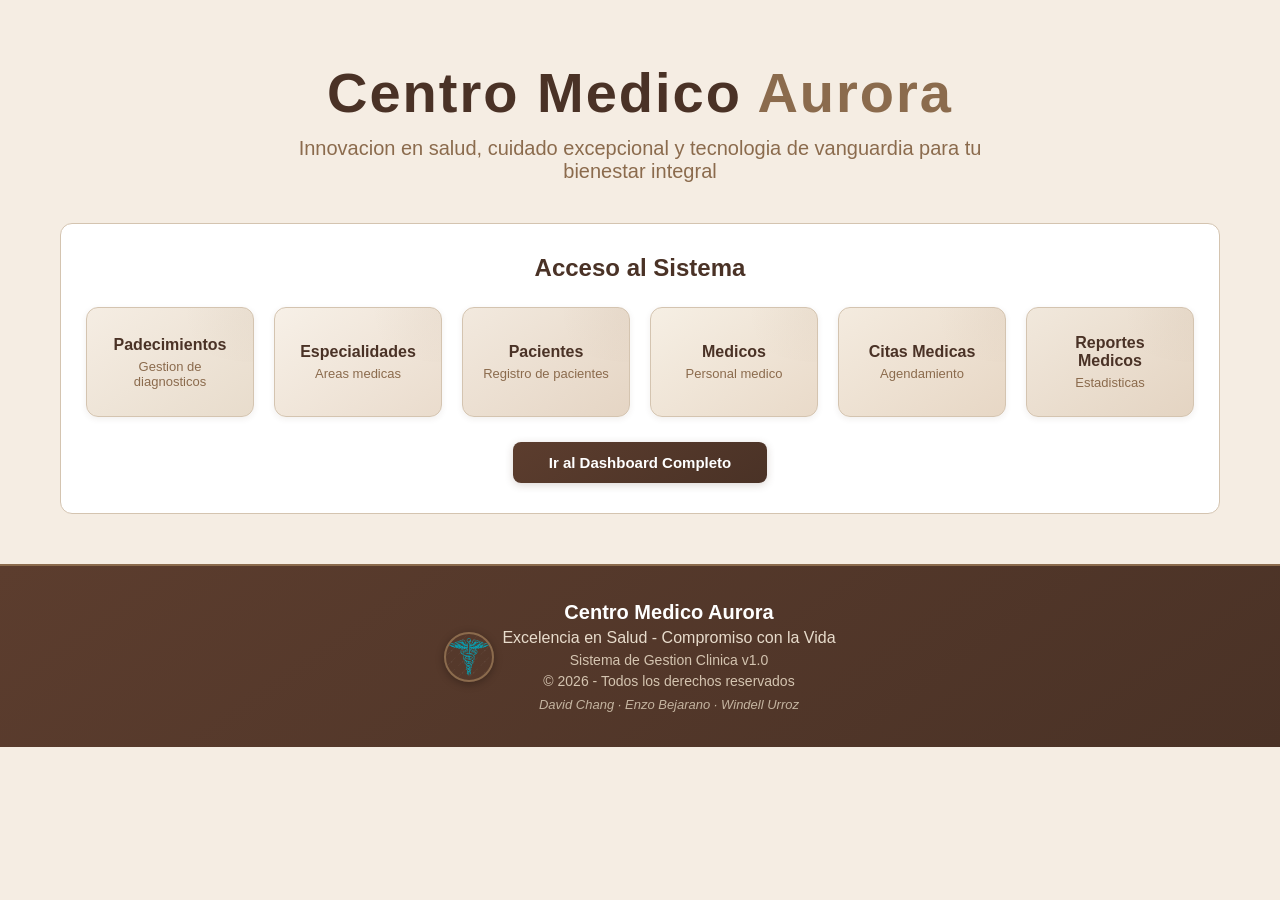
<file: FrontEnd/index.html>
<!--
Desarrollo de Software
Sistema de gestión de una clínica medica

Integrantes:
-David Chang
-Enzo Bejarano
-Windell Urroz

-La clase se encarga de la estructura del login
-->
<!DOCTYPE html>
<html lang = "es">
<head>
    <meta charset = "UTF-8" />
    <meta name = "viewport" content = "width = device-width, initial-scale = 1.0" />
    <title>Centro Medico Aurora</title>
    <link rel = "stylesheet" href = "css/estilos.css" />
    <link rel = "stylesheet" href = "css/index.css" />
</head>
<body>

    <!--Se crea el contenedor principal, junto al nombre y descripcion de la clinica-->
    <div class = "contenedor-principal">
        <div class = "titulo-central">
            <h1 class = "titulo-grande">Centro Medico <span>Aurora</span></h1>
            <p class = "slogan">Innovacion en salud, cuidado excepcional y tecnologia de vanguardia para tu bienestar integral</p>
        </div>

        <!--Se crea el contenedor de acceso al sistema-->
        <div class = "acceso-modulos">
            <h2>Acceso al Sistema</h2>
            <div class = "grid-modulos">
                <div class = "tarjeta-modulo" id = "card-padecimiento">
                    <h3>Padecimientos</h3>
                    <p>Gestion de diagnosticos</p>
                </div>
                <div class = "tarjeta-modulo" id = "card-especialidad">
                    <h3>Especialidades</h3>
                    <p>Areas medicas</p>
                </div>
                <div class = "tarjeta-modulo" id = "card-paciente">
                    <h3>Pacientes</h3>
                    <p>Registro de pacientes</p>
                </div>
                <div class = "tarjeta-modulo" id = "card-medico">
                    <h3>Medicos</h3>
                    <p>Personal medico</p>
                </div>
                <div class = "tarjeta-modulo" id = "card-citas">
                    <h3>Citas Medicas</h3>
                    <p>Agendamiento</p>
                </div>
                <div class = "tarjeta-modulo" id = "card-reportes">
                    <h3>Reportes Medicos</h3>
                    <p>Estadisticas</p>
                </div>
            </div>

            <!--Se crea el boton para entrar al sistema-->
            <div class = "boton-acceso">
                <button id = "btn-dashboard">Ir al Dashboard Completo</button>
            </div>
        </div>
    </div>

    <!--Se crea el footer-->
    <footer class = "footer">
        <div class = "footer-contenido">
            <img src = "img/clinica1.png" alt = "Centro Medico Aurora" class = "footer-imagen" />
            <div class = "footer-texto">
                <p class = "footer-titulo">Centro Medico Aurora</p>
                <p class = "footer-descripcion">Excelencia en Salud - Compromiso con la Vida</p>
                <p class = "footer-secundario">Sistema de Gestion Clinica v1.0</p>
                <p class = "footer-secundario">&copy; 2026 - Todos los derechos reservados</p>
                <p class = "footer-integrantes">David Chang · Enzo Bejarano · Windell Urroz</p>
            </div>
        </div>
    </footer>

    <!--Se hace el llamado de la cargaS-->
    <script src = "js/index.js"></script>

</body>
</html>
</file>
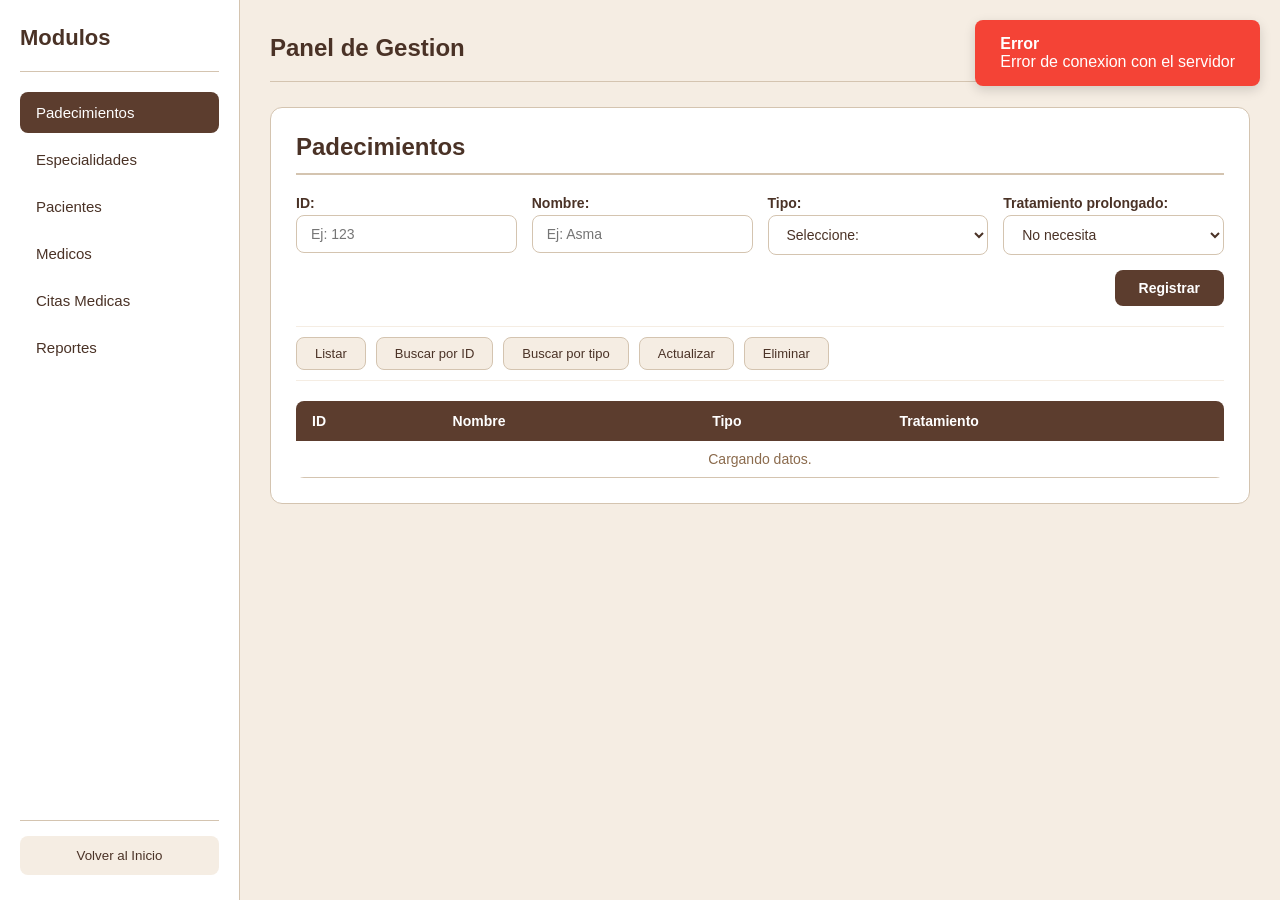
<file: FrontEnd/dashboard.html>
<!--
Desarrollo de Software
Sistema de gestión de una clínica medica

Integrantes:
-David Chang
-Enzo Bejarano
-Windell Urroz

-La clase se encarga de la estructura del menu y del dashboard
-->
<!DOCTYPE html>
<html lang = "es">
<head>
    <meta charset = "UTF-8" />
    <meta name = "viewport" content = "width = device-width, initial-scale = 1.0" />
    <title>Dashboard - Centro Medico Aurora</title>
    <link rel = "stylesheet" href = "css/estilos.css" />
    <link rel = "stylesheet" href = "css/dashboard.css" />
</head>
<body>

    <!--Se crea el panel del menu lateral-->
    <div class = "dashboard-layout">
        <aside class = "sidebar">
            <div class = "sidebar-logo">
                <span>Modulos</span>
            </div>

            <!--Se crean los botones de cada modulo, y para volver al inicio-->
            <nav class = "sidebar-nav">
                <button class = "sidebar-btn active" data-modulo = "padecimiento">Padecimientos</button>
                <button class = "sidebar-btn" data-modulo = "especialidad">Especialidades</button>
                <button class = "sidebar-btn" data-modulo = "paciente">Pacientes</button>
                <button class = "sidebar-btn" data-modulo = "medico">Medicos</button>
                <button class = "sidebar-btn" data-modulo = "citas">Citas Medicas</button>
                <button class = "sidebar-btn" data-modulo = "reportes">Reportes</button>
            </nav>
            <div class = "sidebar-footer">
                <button id = "btn-volver-inicio">Volver al Inicio</button>
            </div>
        </aside>

        <!--Se crea un pequeño panel que indica que es el administrador-->
        <main class = "contenido-dashboard">
            <header class = "dashboard-header">
                <h2>Panel de Gestion</h2>
                <div class = "user-badge">Administrador</div>
            </header>

            <section id = "vista-modulo">
                <div class = "modulo-wrapper">
                    <div class="modulo-header">
                        <h2>Cargando modulo.</h2>
                    </div>
                    <p style = "color:#8B6B4D;">Seleccione una opcion del menu lateral:</p>
                </div>
            </section>

        </main>
    </div>

    <!--Se hacen los llamados en el order de carga-->
    <script src = "js/api.js"></script>
    <script src = "js/app.js"></script>
    <script src = "js/modules/padecimiento.js"></script>
    <script src = "js/modules/especialidad.js"></script>
    <script src = "js/modules/paciente.js"></script>
    <script src = "js/modules/medico.js"></script>
    <script src = "js/modules/citas.js"></script>
    <script src = "js/modules/reportes.js"></script>
    <script src = "js/dashboard.js"></script>
</body>
</html>
</file>
<file: FrontEnd/css/estilos.css>
/*
Desarrollo de Software
Sistema de gestión de una clínica medica

Integrantes:
-David Chang
-Enzo Bejarano
-Windell Urroz

-La clase se encarga de los estilos y colores que son compartidos
*/

/*Estilos de los botones, y espacios de información*/
*{
    margin: 0;
    padding: 0;
    box-sizing: border-box;
}

body{
    font-family: 'Segoe UI', Tahoma, Geneva, Verdana, sans-serif;
    background-color: #F5EDE3;
    color: #4A3226;
}

.modulo-wrapper{
    background-color: #FFFFFF;
    padding: 25px;
    border-radius: 12px;
    border: 1px solid #D4C4B0;
    margin-bottom: 20px;
}

.modulo-header{
    border-bottom: 2px solid #D4C4B0;
    padding-bottom: 12px;
    margin-bottom: 20px;
}

.modulo-header h2{
    font-size: 24px;
    color: #4A3226;
    font-weight: 700;
}

.formulario{
    margin-bottom: 20px;
}

.form-grid{
    display: grid;
    grid-template-columns: repeat(auto-fit, minmax(200px, 1fr));
    gap: 15px;
    margin-bottom: 15px;
}

.campo{
    display: flex;
    flex-direction: column;
    gap: 4px;
}

.campo label{
    font-weight: 600;
    font-size: 14px;
    color: #4A3226;
}

.campo input,
.campo select,
.campo textarea{
    padding: 10px 14px;
    border: 1px solid #D4C4B0;
    border-radius: 8px;
    font-family: inherit;
    font-size: 14px;
    background-color: #FFFFFF;
    color: #4A3226;
}

.campo input:focus,
.campo select:focus,
.campo textarea:focus{
    outline: none;
    border-color: #8B6B4D;
    box-shadow: 0 0 0 3px rgba(139, 107, 77, 0.1);
}

.campo textarea{
    resize: vertical;
    min-height: 60px;
}

.form-acciones{
    display: flex;
    gap: 10px;
    justify-content: flex-end;
    margin-top: 10px;
}

.btn-guardar{
    padding: 10px 24px;
    border: none;
    border-radius: 8px;
    background-color: #5C3D2E;
    color: #FFFFFF;
    font-weight: 600;
    cursor: pointer;
    font-family: inherit;
    font-size: 14px;
    transition: background-color 0.3s;
}

.btn-guardar:hover{
    background-color: #3D261A;
}

.cantidad-selector{
    display: inline-flex;
    align-items: center;
    border: 1px solid #D4C4B0;
    border-radius: 8px;
    overflow: hidden;
    background-color: #FFFFFF;
}

.cantidad-selector .btn-cantidad{
    background: #F5EDE3;
    border: none;
    padding: 6px 14px;
    font-size: 16px;
    cursor: pointer;
    font-weight: 600;
    color: #4A3226;
    transition: background-color 0.2s;
}

.cantidad-selector .btn-cantidad:hover{
    background: #E8DCCC;
}

.cantidad-selector input{
    width: 50px;
    text-align: center;
    border: none;
    font-size: 16px;
    padding: 6px 0;
    background-color: #FFFFFF;
    color: #4A3226;
    font-weight: 600;
}

.cantidad-selector input::-webkit-outer-spin-button,
.cantidad-selector input::-webkit-inner-spin-button{
    -webkit-appearance: none;
    margin: 0;
}

.cantidad-selector input[type="number"]{
    appearance: textfield;
}

.select-unidad{
    padding: 6px 12px;
    border: 1px solid #D4C4B0;
    border-radius: 8px;
    background-color: #FFFFFF;
    color: #4A3226;
    font-family: inherit;
    font-size: 14px;
}

.botones-endpoint{
    display: flex;
    gap: 10px;
    flex-wrap: wrap;
    margin-bottom: 20px;
    padding: 10px 0;
    border-top: 1px solid #F5EDE3;
    border-bottom: 1px solid #F5EDE3;
}

.btn-endpoint{
    padding: 8px 18px;
    border: 1px solid #D4C4B0;
    background-color: #F5EDE3;
    color: #4A3226;
    border-radius: 8px;
    font-weight: 500;
    cursor: pointer;
    font-family: inherit;
    font-size: 13px;
    transition: all 0.3s;
}

.btn-endpoint:hover{
    background-color: #E8DCCC;
    border-color: #8B6B4D;
}

/*Diseño y estructura de las tablas*/
.tabla-wrapper{
    overflow-x: auto;
    margin-top: 15px;
}

.tabla-datos{
    width: 100%;
    border-collapse: collapse;
    font-size: 14px;
    border-radius: 8px;
    overflow: hidden;
}

.tabla-datos thead th{
    background-color: #5C3D2E;
    color: #FFFFFF;
    padding: 12px 16px;
    text-align: left;
    font-weight: 600;
}

.tabla-datos tbody td{
    padding: 10px 16px;
    border-bottom: 1px solid #D4C4B0;
    color: #4A3226;
}

.tabla-datos tbody tr:nth-child(even){
    background-color: #F5EDE3;
}

.tabla-datos tbody tr:hover{
    background-color: #E8DCCC;
}

/*Fondos y posición*/
@media (max-width: 768px){
    .form-grid{
        grid-template-columns: 1fr;
    }

    .botones-endpoint{
        flex-direction: column;
    }

    .btn-endpoint{
        width: 100%;
        text-align: center;
    }

    .form-acciones{
        flex-direction: column;
    }

    .btn-guardar{
        width: 100%;
        text-align: center;
    }

    .modulo-wrapper{
        padding: 15px;
    }
}
</file>
<file: FrontEnd/css/index.css>
/*
Desarrollo de Software
Sistema de gestión de una clínica medica

Integrantes:
-David Chang
-Enzo Bejarano
-Windell Urroz

-La clase se encarga del estilo del index
*/
/*Da color y medidas al panel de acceso al sistema y al titulo*/
.contenedor-principal{
    max-width: 1200px;
    margin: 0 auto;
    padding: 30px 20px 30px 20px;
}

.titulo-central{
    text-align: center;
    padding: 30px 0 30px 0;
}

.titulo-grande{
    font-size: 56px;
    color: #4A3226;
    font-weight: 700;
    letter-spacing: 2px;
}

.titulo-grande span{
    color: #8B6B4D;
}

.titulo-central .slogan{
    font-size: 20px;
    color: #8B6B4D;
    margin-top: 12px;
    max-width: 700px;
    margin-left: auto;
    margin-right: auto;
}

.acceso-modulos{
    background-color: #FFFFFF;
    padding: 30px 25px;
    border-radius: 12px;
    border: 1px solid #D4C4B0;
    margin-top: 10px;
}

.acceso-modulos h2{
    text-align: center;
    color: #4A3226;
    margin-bottom: 25px;
    font-size: 24px;
}

.grid-modulos{
    display: grid;
    grid-template-columns: repeat(auto-fit, minmax(160px, 1fr));
    gap: 20px;
}

.tarjeta-modulo{
    padding: 25px 18px;
    border-radius: 12px;
    text-align: center;
    cursor: pointer;
    border: 1px solid #D4C4B0;
    transition: background-color 0.3s, transform 0.2s, box-shadow 0.3s;
    min-height: 110px;
    display: flex;
    flex-direction: column;
    justify-content: center;
    align-items: center;
    background: linear-gradient(145deg, #F5EDE3, #E8DCCC);
    box-shadow: 0 2px 6px rgba(74, 50, 38, 0.08);
    position: relative;
    overflow: hidden;
}

.tarjeta-modulo::before{
    content: '';
    position: absolute;
    top: -50%;
    right: -50%;
    width: 100%;
    height: 100%;
    background: radial-gradient(circle, rgba(139, 107, 77, 0.05) 0%, transparent 70%);
    border-radius: 50%;
    pointer-events: none;
}

.tarjeta-modulo:hover{
    background: linear-gradient(145deg, #E8DCCC, #DCC8B4);
    transform: translateY(-4px);
    box-shadow: 0 8px 20px rgba(74, 50, 38, 0.2);
    border-color: #8B6B4D;
}

.tarjeta-modulo h3{
    font-size: 16px;
    color: #4A3226;
    margin-bottom: 5px;
    font-weight: 600;
    position: relative;
    z-index: 1;
}

.tarjeta-modulo p{
    font-size: 13px;
    color: #8B6B4D;
    margin: 0;
    position: relative;
    z-index: 1;
}

.tarjeta-modulo:nth-child(1){
    background: linear-gradient(145deg, #F5EDE3, #E8DCCC);
}

.tarjeta-modulo:nth-child(2){
    background: linear-gradient(145deg, #F7F0E7, #EADCCD);
}

.tarjeta-modulo:nth-child(3){
    background: linear-gradient(145deg, #F2E9DE, #E5D5C4);
}

.tarjeta-modulo:nth-child(4){
    background: linear-gradient(145deg, #F6EFE4, #E9DAC9);
}

.tarjeta-modulo:nth-child(5){
    background: linear-gradient(145deg, #F4EBDF, #E7D7C5);
}

.tarjeta-modulo:nth-child(6){
    background: linear-gradient(145deg, #F1E8DC, #E4D4C2);
}

.tarjeta-modulo:nth-child(1):hover{
    background: linear-gradient(145deg, #E8DCCC, #DCC8B4);
}

.tarjeta-modulo:nth-child(2):hover{
    background: linear-gradient(145deg, #EADCCD, #DECAB6);
}

.tarjeta-modulo:nth-child(3):hover{
    background: linear-gradient(145deg, #E5D5C4, #D9C5B0);
}

.tarjeta-modulo:nth-child(4):hover{
    background: linear-gradient(145deg, #E9DAC9, #DDC9B5);
}

.tarjeta-modulo:nth-child(5):hover{
    background: linear-gradient(145deg, #E7D7C5, #DBC7B2);
}

.tarjeta-modulo:nth-child(6):hover{
    background: linear-gradient(145deg, #E4D4C2, #D8C4AF);
}

/*Da estilo y color a los botones del login*/
.boton-acceso{
    text-align: center;
    margin-top: 25px;
}

.boton-acceso button{
    padding: 12px 36px;
    border: none;
    border-radius: 8px;
    background: linear-gradient(145deg, #5C3D2E, #4A3226);
    color: #FFFFFF;
    font-weight: 600;
    cursor: pointer;
    font-size: 15px;
    transition: background-color 0.3s, transform 0.2s, box-shadow 0.3s;
    font-family: inherit;
    box-shadow: 0 2px 8px rgba(74, 50, 38, 0.2);
}

.boton-acceso button:hover{
    background: linear-gradient(145deg, #4A3226, #3D261A);
    transform: scale(1.03);
    box-shadow: 0 4px 16px rgba(74, 50, 38, 0.3);
}

/*Da estilo y color al footer, y las medidas de la imagen*/
.footer{
    background: linear-gradient(145deg, #5C3D2E, #4A3226);
    color: #FFFFFF;
    padding: 30px 20px;
    text-align: center;
    margin-top: 20px;
    border-top: 2px solid #8B6B4D;
}

.footer-contenido{
    max-width: 900px;
    margin: 0 auto;
    display: flex;
    align-items: center;
    justify-content: center;
    gap: 8px;
}

.footer-imagen{
    width: 50px;
    height: 50px;
    border-radius: 50%;
    border: 2px solid #8B6B4D;
    box-shadow: 0 2px 8px rgba(0, 0, 0, 0.3);
    object-fit: cover;
    flex-shrink: 0;
}

.footer-texto{
    text-align: center;
}

.footer p{
    margin: 5px 0;
}

.footer .footer-titulo{
    font-size: 20px;
    font-weight: 700;
    color: #FFFFFF;
}

.footer .footer-descripcion{
    font-size: 16px;
    color: #E8DCCC;
}

.footer .footer-secundario{
    color: #D4C4B0;
    font-size: 14px;
}

.footer .footer-integrantes{
    font-size: 13px;
    color: #C4B4A0;
    margin-top: 8px;
    font-style: italic;
}

/*Fondos y posición*/
@media (max-width: 768px){
    .titulo-grande{
        font-size: 38px;
    }

    .titulo-central .slogan{
        font-size: 17px;
    }

    .grid-modulos{
        grid-template-columns: 1fr 1fr;
        gap: 15px;
    }

    .contenedor-principal{
        padding: 20px 15px;
    }

    .tarjeta-modulo{
        padding: 20px 15px;
        min-height: 90px;
    }

    .footer-contenido{
        gap: 6px;
    }

    .footer-imagen{
        width: 45px;
        height: 45px;
    }
}

@media (max-width: 480px){
    .titulo-grande{
        font-size: 28px;
    }

    .titulo-central .sloga{
        font-size: 15px;
    }

    .grid-modulos{
        grid-template-columns: 1fr;
        gap: 12px;
    }

    .boton-acceso button{
        width: 100%;
    }

    .footer .footer-titulo{
        font-size: 17px;
    }

    .footer .footer-descripcion{
        font-size: 14px;
    }
    
    .contenedor-principal{
        padding: 15px 10px;
    }

    .tarjeta-modulo{
        padding: 18px 12px;
        min-height: 75px;
    }

    .footer-contenido{
        gap: 5px;
    }

    .footer-imagen{
        width: 40px;
        height: 40px;
    }
}
</file>
<file: FrontEnd/css/dashboard.css>
/*
Desarrollo de Software
Sistema de gestión de una clínica medica

Integrantes:
-David Chang
-Enzo Bejarano
-Windell Urroz

-La clase se encarga del estilo del dashboard
*/

/*Posiciones, fondos y estilos*/
.dashboard-layout{
    display: flex;
    min-height: 100vh;
    background-color: #F5EDE3;
}

.sidebar{
    width: 240px;
    background-color: #FFFFFF;
    padding: 25px 20px;
    display: flex;
    flex-direction: column;
    border-right: 1px solid #D4C4B0;
    min-height: 100vh;
    position: sticky;
    top: 0;
    height: 100vh;
    overflow-y: auto;
}

.sidebar-logo{
    display: flex;
    align-items: center;
    gap: 10px;
    font-size: 22px;
    font-weight: 700;
    color: #4A3226;
    padding-bottom: 20px;
    border-bottom: 1px solid #D4C4B0;
    margin-bottom: 20px;
}

.sidebar-nav{
    display: flex;
    flex-direction: column;
    gap: 6px;
    flex: 1;
}

.sidebar-btn{
    padding: 12px 16px;
    border: none;
    background-color: transparent;
    color: #4A3226;
    text-align: left;
    font-size: 15px;
    font-weight: 500;
    cursor: pointer;
    border-radius: 8px;
    transition: background-color 0.3s;
    font-family: inherit;
    width: 100%;
}

.sidebar-btn:hover{
    background-color: #F5EDE3;
}

.sidebar-btn.active{
    background-color: #5C3D2E;
    color: #FFFFFF;
}

.sidebar-footer{
    border-top: 1px solid #D4C4B0;
    padding-top: 15px;
    margin-top: 15px;
}

.sidebar-footer button{
    width: 100%;
    padding: 12px;
    border: none;
    background-color: #F5EDE3;
    color: #4A3226;
    border-radius: 8px;
    font-weight: 500;
    cursor: pointer;
    font-family: inherit;
    transition: background-color 0.3s;
}

.sidebar-footer button:hover{
    background-color: #E8DCCC;
}

.contenido-dashboard{
    flex: 1;
    padding: 30px;
    overflow-y: auto;
}

.dashboard-header{
    display: flex;
    justify-content: space-between;
    align-items: center;
    margin-bottom: 25px;
    padding-bottom: 15px;
    border-bottom: 1px solid #D4C4B0;
}

.dashboard-header h2{
    font-size: 24px;
    color: #4A3226;
}

.user-badge{
    background-color: #FFFFFF;
    padding: 8px 20px;
    border-radius: 8px;
    font-weight: 500;
    color: #4A3226;
    border: 1px solid #D4C4B0;
}

@media (max-width: 768px){
    .dashboard-layout{
        flex-direction: column;
    }

    .sidebar{
        width: 100%;
        min-height: auto;
        height: auto;
        position: relative;
        border-right: none;
        border-bottom: 1px solid #D4C4B0;
        flex-direction: row;
        flex-wrap: wrap;
        padding: 15px 20px;
        gap: 10px;
    }

    .sidebar-logo{
        border-bottom: none;
        padding-bottom: 0;
        margin-bottom: 0;
    }

    .sidebar-nav{
        flex-direction: row;
        flex-wrap: wrap;
        gap: 5px;
    }

    .sidebar-btn{
        padding: 8px 14px;
        font-size: 13px;
        width: auto;
    }

    .sidebar-footer{
        border-top: none;
        padding-top: 0;
        margin-top: 0;
    }

    .sidebar-footer button{
        padding: 8px 16px;
        width: auto;
    }

    .contenido-dashboard{
        padding: 15px;
    }

    .dashboard-header{
        flex-direction: column;
        gap: 10px;
        text-align: center;
    }
}

@media (max-width: 480px){
    .sidebar{
        flex-direction: column;
        gap: 8px;
    }

    .sidebar-nav{
        flex-direction: column;
    }

    .sidebar-btn{
        width: 100%;
    }

    .sidebar-footer button{
        width: 100%;
    }
}
</file>
